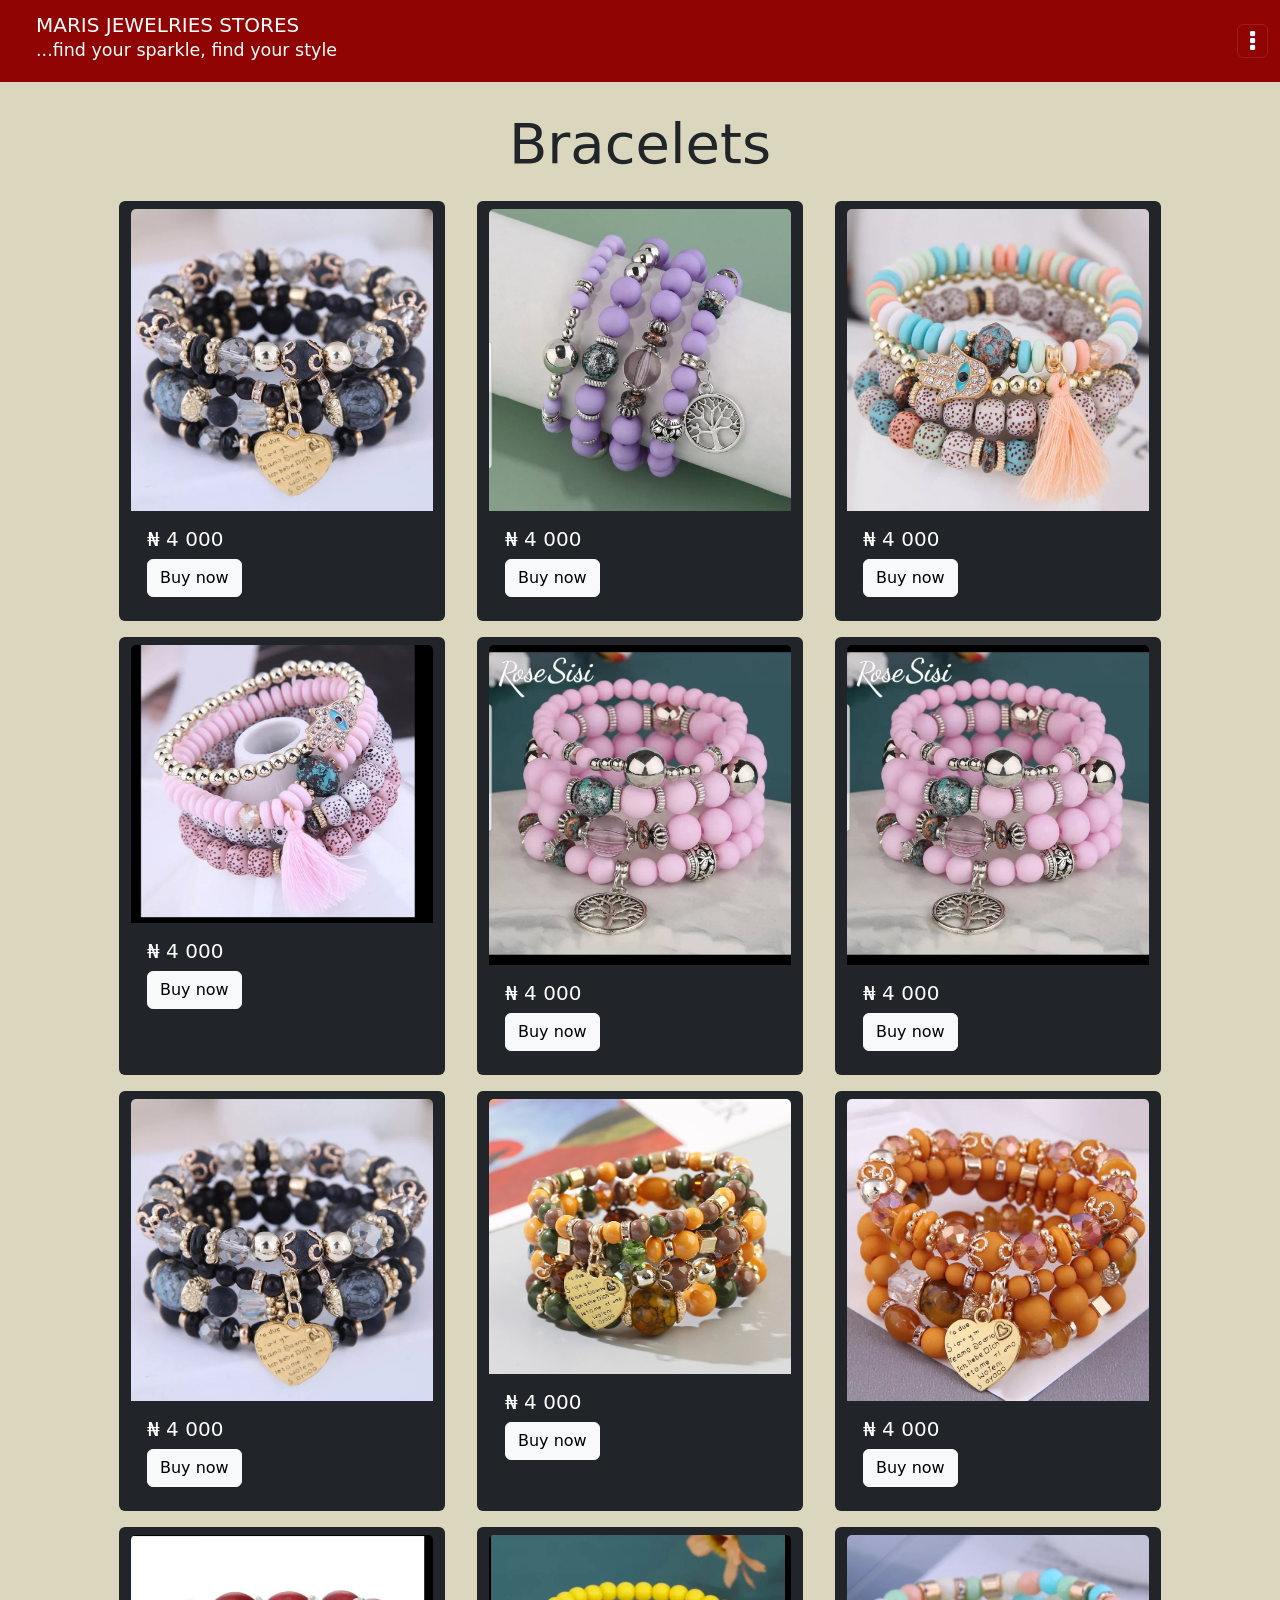
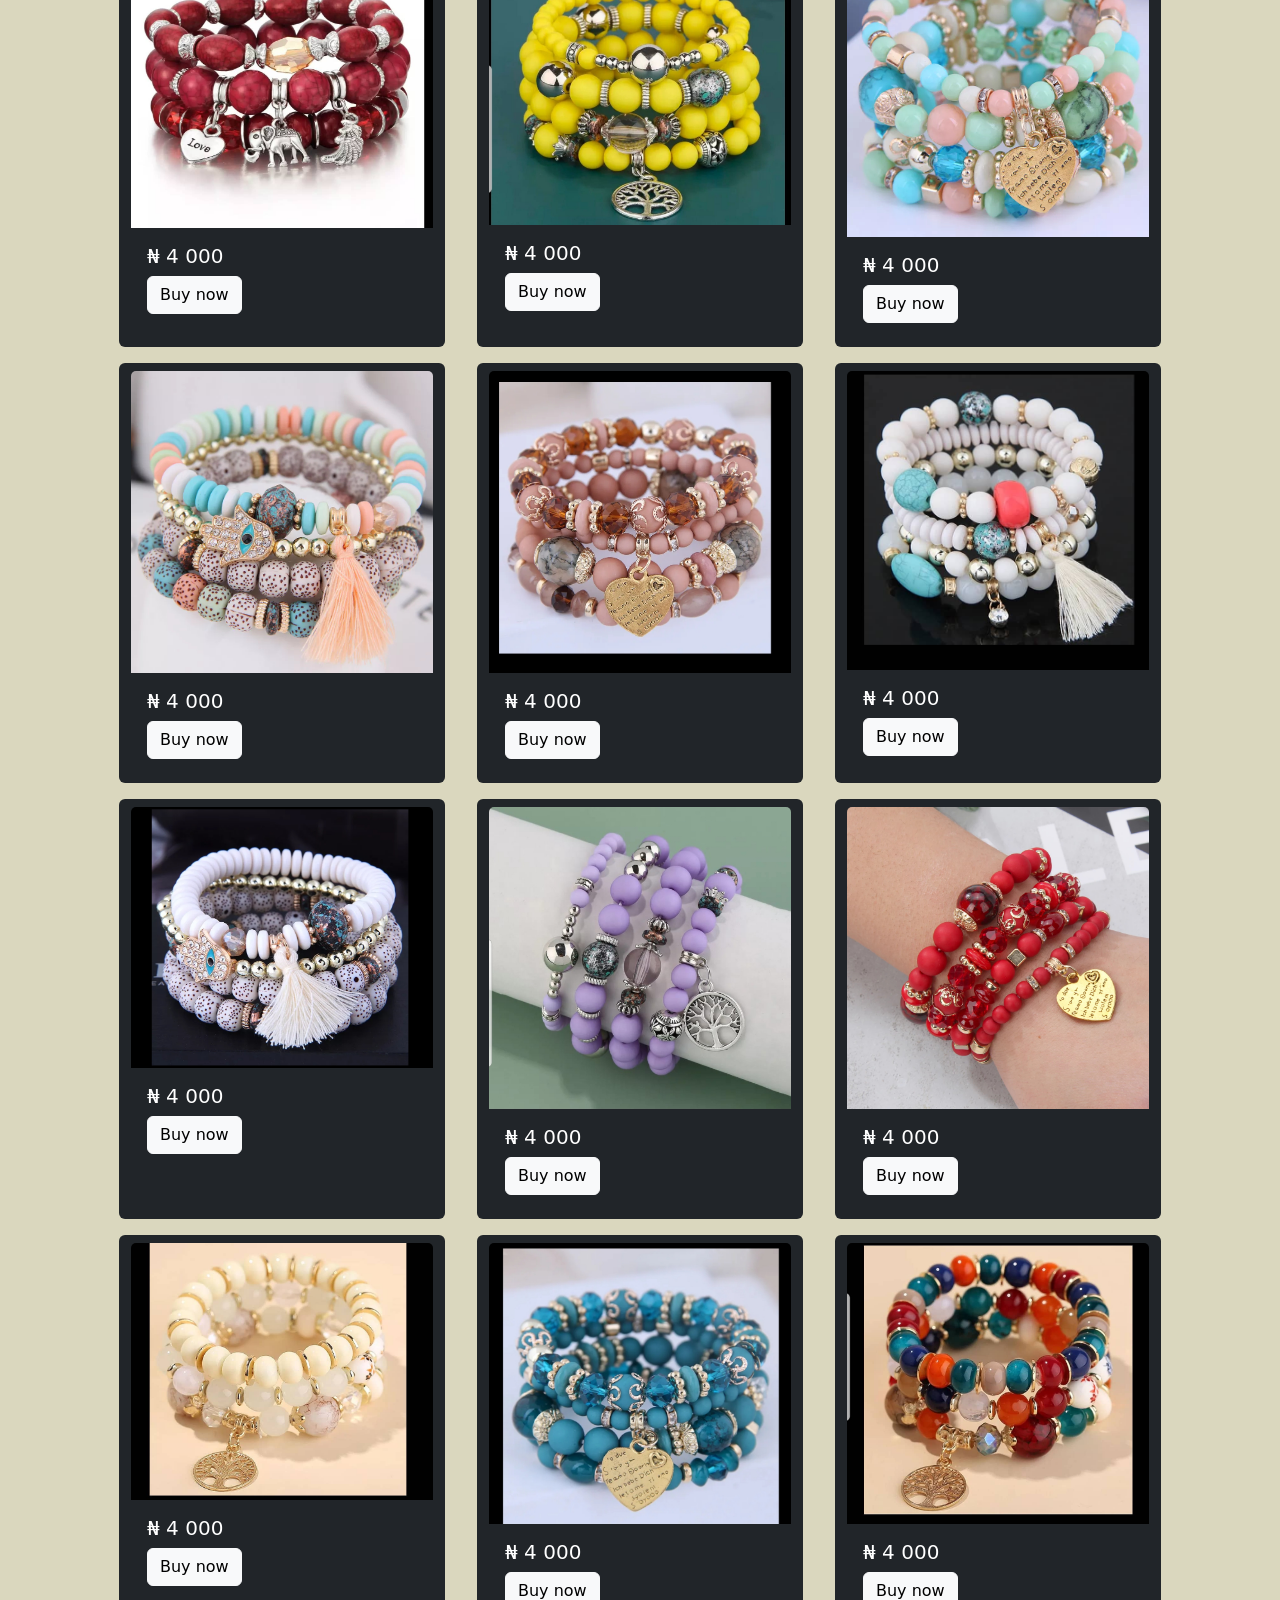
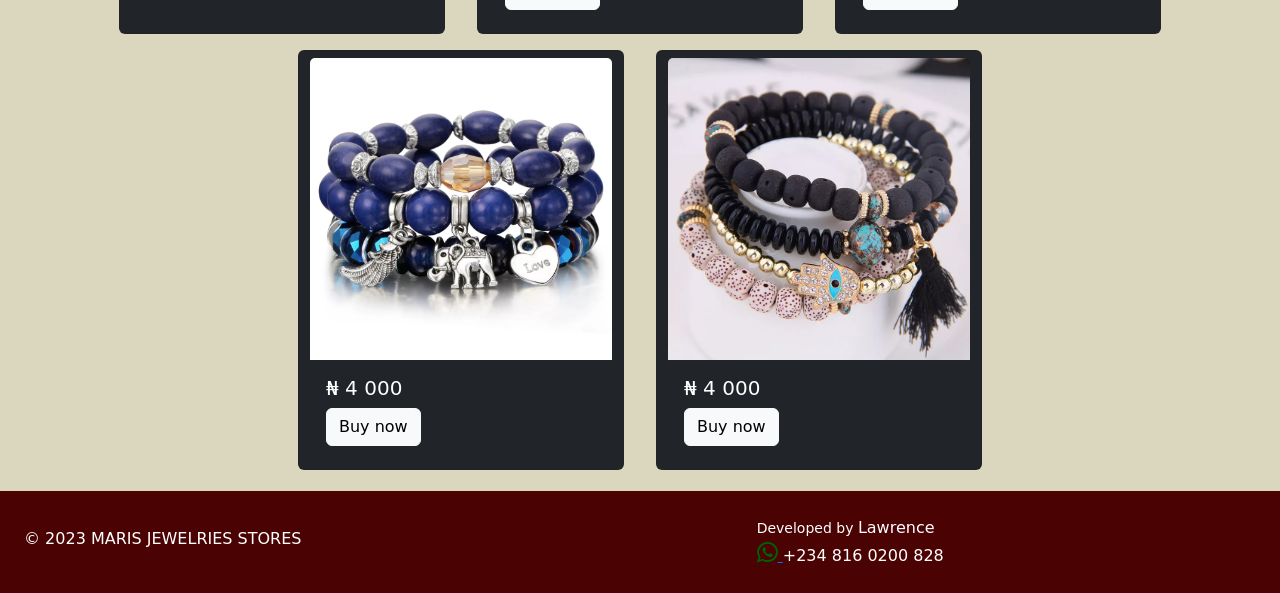
<file: bracelets.html>
<!DOCTYPE html>
<html lang="en">
<head>
    <meta charset="UTF-8">
    <meta name="viewport" content="width=device-width, initial-scale=1.0">
    <title>Maris_Jewelries_Stores</title>
    <link rel="stylesheet" href="includes/css/style.css">
    <link rel="stylesheet" href="includes/css/bootstrap.css">
    <link rel="stylesheet" href="https://cdnjs.cloudflare.com/ajax/libs/font-awesome/4.7.0/css/font-awesome.min.css">
</head>
<body style="background-color: hsl(54, 28%, 80%)">
    <!-- header -->
    <nav class="navbar fixed-top navbar-dark " style="background-color: hsl(0, 95%, 29%);">
        <div class="container-fluid">
                    <a class="navbar-brand h3 mx-0 mx-lg-4" href="index.html" style="color: white;">
                        MARIS JEWELRIES STORES
                        <span class="small"><br>...find your sparkle, find your style</span>
                    </a>
                
                 
                    <button class="navbar-toggler" type="button" data-bs-toggle="offcanvas" data-bs-target="#offcanvasNavbar" aria-controls="offcanvasNavbar" aria-label="Toggle navigation">
                        <span><i class="fa fa-ellipsis-v" style="font-size:24px; color: white;"></i></span>
                      </button>
        
          <div class="offcanvas offcanvas-end fw-bold" tabindex="-1" id="offcanvasNavbar" aria-labelledby="offcanvasNavbarLabel" style="background-color: hsl(54, 28%, 80%); color: black;">
            <div class="offcanvas-header">
              <h5 class="offcanvas-title fw-bold" id="offcanvasNavbarLabel">Categories</h5>
              <button type="button" class="btn-close fw-bold" data-bs-dismiss="offcanvas" aria-label="Close"></button>
            </div>
            <div class="offcanvas-body">
              <ul class="navbar-nav justify-content-end flex-grow-1 pe-3">
                <li class="nav-item">
                  <a class="nav-link active text-dark fw-bold" aria-current="page" href="wrist_watches.html">Wrist Watch</a>
                </li>
                <li class="nav-item">
                  <a class="nav-link text-dark fw-bold" href="bracelets.html">Bracelets</a>
                </li>
                <li class="nav-item">
                    <a class="nav-link text-dark fw-bold" href="combo.html">Combo</a>
                  </li>
                <li class="nav-item">
                    <a class="nav-link text-dark fw-bold" href="leg_chain.html">Leg Chain</a>
                  </li>
                  <li class="nav-item">
                    <a class="nav-link text-dark fw-bold" href="earrings.html">Earrings</a>
                  </li>
              </ul>
            </div>
          </div>
        </div>
      </nav>
      <div class="display-4 text-center" style="margin-top:110px;">Bracelets</div>
      <div class="row justify-content-center mt-4">
           <!-- 101st product -->
           <div class="card mb-3 col-6 col-md-3 border-0 text-bg-dark mx-3">
              <img src="pictures/bracelets/Bracelets4.jpg" class="card-img-top mt-2" alt="" id="product101"/>
              <div class="card-body">
                      <h5 class="card-title">&#8358 <span id="price101">4 000</span> </h5>

                      <p class="card-text">
                          <button class="btn btn-light h5" id="buy_now_btn101">Buy now</button>
                      </p>
              </div>
              </div>
              <!-- 102nd product -->
              <div class="card mb-3 col-6 col-md-3 border-0 text-bg-dark mx-3">
              <img src="pictures/bracelets/Bracelets14.jpg" class="card-img-top mt-2" alt="" id="product102" />
              <div class="card-body">
                  <h5 class="card-title">&#8358 <span id="price102">4 000</span> </h5>

                  <p class="card-text">
                      <button class="btn btn-light h5" id="buy_now_btn102">Buy now</button>
                  </p>
              </div>
              </div>
              <!-- 103rd product -->
              <div class="card mb-3 col-6 col-md-3 border-0 text-bg-dark mx-3">
              <img src="pictures/bracelets/Bracelets10.jpg" class="card-img-top mt-2" alt="" id="product103"/>
              <div class="card-body">
                  <h5 class="card-title">&#8358 <span id="price103">4 000</span> </h5>

                  <p class="card-text">
                      <button class="btn btn-light h5" id="buy_now_btn103">Buy now</button>
                  </p>
              </div>
          </div>
                        <!-- 104 product -->
              <div class="card mb-3 col-6 col-md-3 border-0 text-bg-dark mx-3">
              <img src="pictures/bracelets/Bracelets1.jpg" class="card-img-top mt-2" alt="" id="product104"/>
              <div class="card-body">
                  <h5 class="card-title">&#8358 <span id="price104">4 000</span> </h5>

                  <p class="card-text">
                      <button class="btn btn-light h5" id="buy_now_btn104">Buy now</button>
                  </p>
              </div>
          </div>
                            <!-- 105 product -->
              <div class="card mb-3 col-6 col-md-3 border-0 text-bg-dark mx-3">
              <img src="pictures/bracelets/Bracelets2.jpg" class="card-img-top mt-2" alt="" id="product105"/>
              <div class="card-body">
                  <h5 class="card-title">&#8358 <span id="price105">4 000</span> </h5>

                  <p class="card-text">
                      <button class="btn btn-light h5" id="buy_now_btn105">Buy now</button>
                  </p>
              </div>
          </div>
                          <!-- 106 product -->
              <div class="card mb-3 col-6 col-md-3 border-0 text-bg-dark mx-3">
              <img src="pictures/bracelets/Bracelets3.jpg" class="card-img-top mt-2" alt="" id="product106"/>
              <div class="card-body">
                  <h5 class="card-title">&#8358 <span id="price106">4 000</span> </h5>

                  <p class="card-text">
                      <button class="btn btn-light h5" id="buy_now_btn106">Buy now</button>
                  </p>
              </div>
          </div>
                           <!-- 107 product -->
              <div class="card mb-3 col-6 col-md-3 border-0 text-bg-dark mx-3">
              <img src="pictures/bracelets/Bracelets4.jpg" class="card-img-top mt-2" alt="" id="product107"/>
              <div class="card-body">
                  <h5 class="card-title">&#8358 <span id="price107">4 000</span> </h5>

                  <p class="card-text">
                      <button class="btn btn-light h5" id="buy_now_btn107">Buy now</button>
                  </p>
              </div>
          </div>
                           <!-- 108 product -->
              <div class="card mb-3 col-6 col-md-3 border-0 text-bg-dark mx-3">
              <img src="pictures/bracelets/Bracelets5.jpg" class="card-img-top mt-2" alt="" id="product108"/>
              <div class="card-body">
                  <h5 class="card-title">&#8358 <span id="price108">4 000</span> </h5>

                  <p class="card-text">
                      <button class="btn btn-light h5" id="buy_now_btn108">Buy now</button>
                  </p>
              </div>
          </div>
                          <!-- 109 product -->
              <div class="card mb-3 col-6 col-md-3 border-0 text-bg-dark mx-3">
                <img src="pictures/bracelets/Bracelets6.jpg" class="card-img-top mt-2" alt="" id="product109"/>
                <div class="card-body">
                    <h5 class="card-title">&#8358 <span id="price109">4 000</span> </h5>

                    <p class="card-text">
                        <button class="btn btn-light h5" id="buy_now_btn109">Buy now</button>
                    </p>
                </div>
              </div>
                             <!-- 110 product -->
              <div class="card mb-3 col-6 col-md-3 border-0 text-bg-dark mx-3">
                <img src="pictures/bracelets/Bracelets7.jpg" class="card-img-top mt-2" alt="" id="product110"/>
                <div class="card-body">
                    <h5 class="card-title">&#8358 <span id="price110">4 000</span> </h5>

                    <p class="card-text">
                        <button class="btn btn-light h5" id="buy_now_btn110">Buy now</button>
                    </p>
                </div>
              </div>
                                           <!-- 111 product -->
              <div class="card mb-3 col-6 col-md-3 border-0 text-bg-dark mx-3">
                <img src="pictures/bracelets/Bracelets8.jpg" class="card-img-top mt-2" alt="" id="product111"/>
                <div class="card-body">
                    <h5 class="card-title">&#8358 <span id="price111">4 000</span> </h5>

                    <p class="card-text">
                        <button class="btn btn-light h5" id="buy_now_btn111">Buy now</button>
                    </p>
                </div>
              </div>
                             <!-- 112 product -->
              <div class="card mb-3 col-6 col-md-3 border-0 text-bg-dark mx-3">
                <img src="pictures/bracelets/Bracelets9.jpg" class="card-img-top mt-2" alt="" id="product112"/>
                <div class="card-body">
                    <h5 class="card-title">&#8358 <span id="price112">4 000</span> </h5>

                    <p class="card-text">
                        <button class="btn btn-light h5" id="buy_now_btn112">Buy now</button>
                    </p>
                </div>
              </div>
                             <!-- 113 product -->
              <div class="card mb-3 col-6 col-md-3 border-0 text-bg-dark mx-3">
                <img src="pictures/bracelets/Bracelets10.jpg" class="card-img-top mt-2" alt="" id="product113"/>
                <div class="card-body">
                    <h5 class="card-title">&#8358 <span id="price113">4 000</span> </h5>

                    <p class="card-text">
                        <button class="btn btn-light h5" id="buy_now_btn113">Buy now</button>
                    </p>
                </div>
              </div>
                               <!-- 114 product -->
              <div class="card mb-3 col-6 col-md-3 border-0 text-bg-dark mx-3">
                <img src="pictures/bracelets/Bracelets11.jpg" class="card-img-top mt-2" alt="" id="product114"/>
                <div class="card-body">
                    <h5 class="card-title">&#8358 <span id="price114">4 000</span> </h5>

                    <p class="card-text">
                        <button class="btn btn-light h5" id="buy_now_btn114">Buy now</button>
                    </p>
                </div>
              </div>
                                 <!-- 115 product -->
              <div class="card mb-3 col-6 col-md-3 border-0 text-bg-dark mx-3">
                <img src="pictures/bracelets/Bracelets12.jpg" class="card-img-top mt-2" alt="" id="product115"/>
                <div class="card-body">
                    <h5 class="card-title">&#8358 <span id="price115">4 000</span> </h5>

                    <p class="card-text">
                        <button class="btn btn-light h5" id="buy_now_btn115">Buy now</button>
                    </p>
                </div>
              </div>
                                 <!-- 116 product -->
              <div class="card mb-3 col-6 col-md-3 border-0 text-bg-dark mx-3">
                <img src="pictures/bracelets/Bracelets13.jpg" class="card-img-top mt-2" alt="" id="product116"/>
                <div class="card-body">
                    <h5 class="card-title">&#8358 <span id="price116">4 000</span> </h5>

                    <p class="card-text">
                        <button class="btn btn-light h5" id="buy_now_btn116">Buy now</button>
                    </p>
                </div>
              </div>
                                <!-- 117 product -->
              <div class="card mb-3 col-6 col-md-3 border-0 text-bg-dark mx-3">
                <img src="pictures/bracelets/Bracelets14.jpg" class="card-img-top mt-2" alt="" id="product117"/>
                <div class="card-body">
                    <h5 class="card-title">&#8358 <span id="price117">4 000</span> </h5>

                    <p class="card-text">
                        <button class="btn btn-light h5" id="buy_now_btn117">Buy now</button>
                    </p>
                </div>
              </div>
                                <!-- 118 product -->
              <div class="card mb-3 col-6 col-md-3 border-0 text-bg-dark mx-3">
                <img src="pictures/bracelets/Bracelets15.jpg" class="card-img-top mt-2" alt="" id="product118"/>
                <div class="card-body">
                    <h5 class="card-title">&#8358 <span id="price118">4 000</span> </h5>

                    <p class="card-text">
                        <button class="btn btn-light h5" id="buy_now_btn118">Buy now</button>
                    </p>
                </div>
              </div>
                            <!-- 119 product -->
              <div class="card mb-3 col-6 col-md-3 border-0 text-bg-dark mx-3">
                <img src="pictures/bracelets/Bracelets16.jpg" class="card-img-top mt-2" alt="" id="product119"/>
                <div class="card-body">
                    <h5 class="card-title">&#8358 <span id="price119">4 000</span> </h5>

                    <p class="card-text">
                        <button class="btn btn-light h5" id="buy_now_btn119">Buy now</button>
                    </p>
                </div>
              </div>
                        <!-- 120 product -->
              <div class="card mb-3 col-6 col-md-3 border-0 text-bg-dark mx-3">
                <img src="pictures/bracelets/Bracelets17.jpg" class="card-img-top mt-2" alt="" id="product120"/>
                <div class="card-body">
                    <h5 class="card-title">&#8358 <span id="price120">4 000</span> </h5>

                    <p class="card-text">
                        <button class="btn btn-light h5" id="buy_now_btn120">Buy now</button>
                    </p>
                </div>
              </div>
                              <!-- 121 product -->
              <div class="card mb-3 col-6 col-md-3 border-0 text-bg-dark mx-3">
                <img src="pictures/bracelets/Bracelets18.jpg" class="card-img-top mt-2" alt="" id="product121"/>
                <div class="card-body">
                    <h5 class="card-title">&#8358 <span id="price121">4 000</span> </h5>

                    <p class="card-text">
                        <button class="btn btn-light h5" id="buy_now_btn121">Buy now</button>
                    </p>
                </div>
              </div>
                            <!-- 122 product -->
              <div class="card mb-3 col-6 col-md-3 border-0 text-bg-dark mx-3">
                <img src="pictures/bracelets/Bracelets19.jpg" class="card-img-top mt-2" alt="" id="product122"/>
                <div class="card-body">
                    <h5 class="card-title">&#8358 <span id="price122">4 000</span> </h5>

                    <p class="card-text">
                        <button class="btn btn-light h5" id="buy_now_btn122">Buy now</button>
                    </p>
                </div>
              </div>
                           <!-- 123 product -->
              <div class="card mb-3 col-6 col-md-3 border-0 text-bg-dark mx-3">
                <img src="pictures/bracelets/Bracelets20.jpg" class="card-img-top mt-2" alt="" id="product123"/>
                <div class="card-body">
                    <h5 class="card-title">&#8358 <span id="price123">4 000</span> </h5>

                    <p class="card-text">
                        <button class="btn btn-light h5" id="buy_now_btn123">Buy now</button>
                    </p>
                </div>
              </div>
      </div>
   
      <!-- footer -->
      <div class="container-fluid py-3" style="background-color: hsl(0, 95%, 15%); color: white; border-top: 5px solid hsl(54, 28%, 80%);">
        <div class="row justify-content-center mx-0 align-items-center mb-0" style="height: 70px;">
            <div class="col-md-7 h6">
                <span>&#169</span> 2023 MARIS JEWELRIES STORES
            </div>
            <div class="col-md-5">
                <small>Developed by </small>Lawrence 
                <br>
                <a href="https://wa.me/message/XAWDVOCTCI7GM1" target="_blank">
                    <i class="fa fa-whatsapp" style="font-size:24px; color:darkgreen"> </i>
                </a>
                +234 816 0200 828
            </div>
        </div>
    </div>

    <script src="includes/js/wrist_watches.js"></script>
    <script src="includes/js/bracelets.js"></script>
    <script src="includes/js/bootstrap.bundle.js"></script>
</body>
</html>
</file>
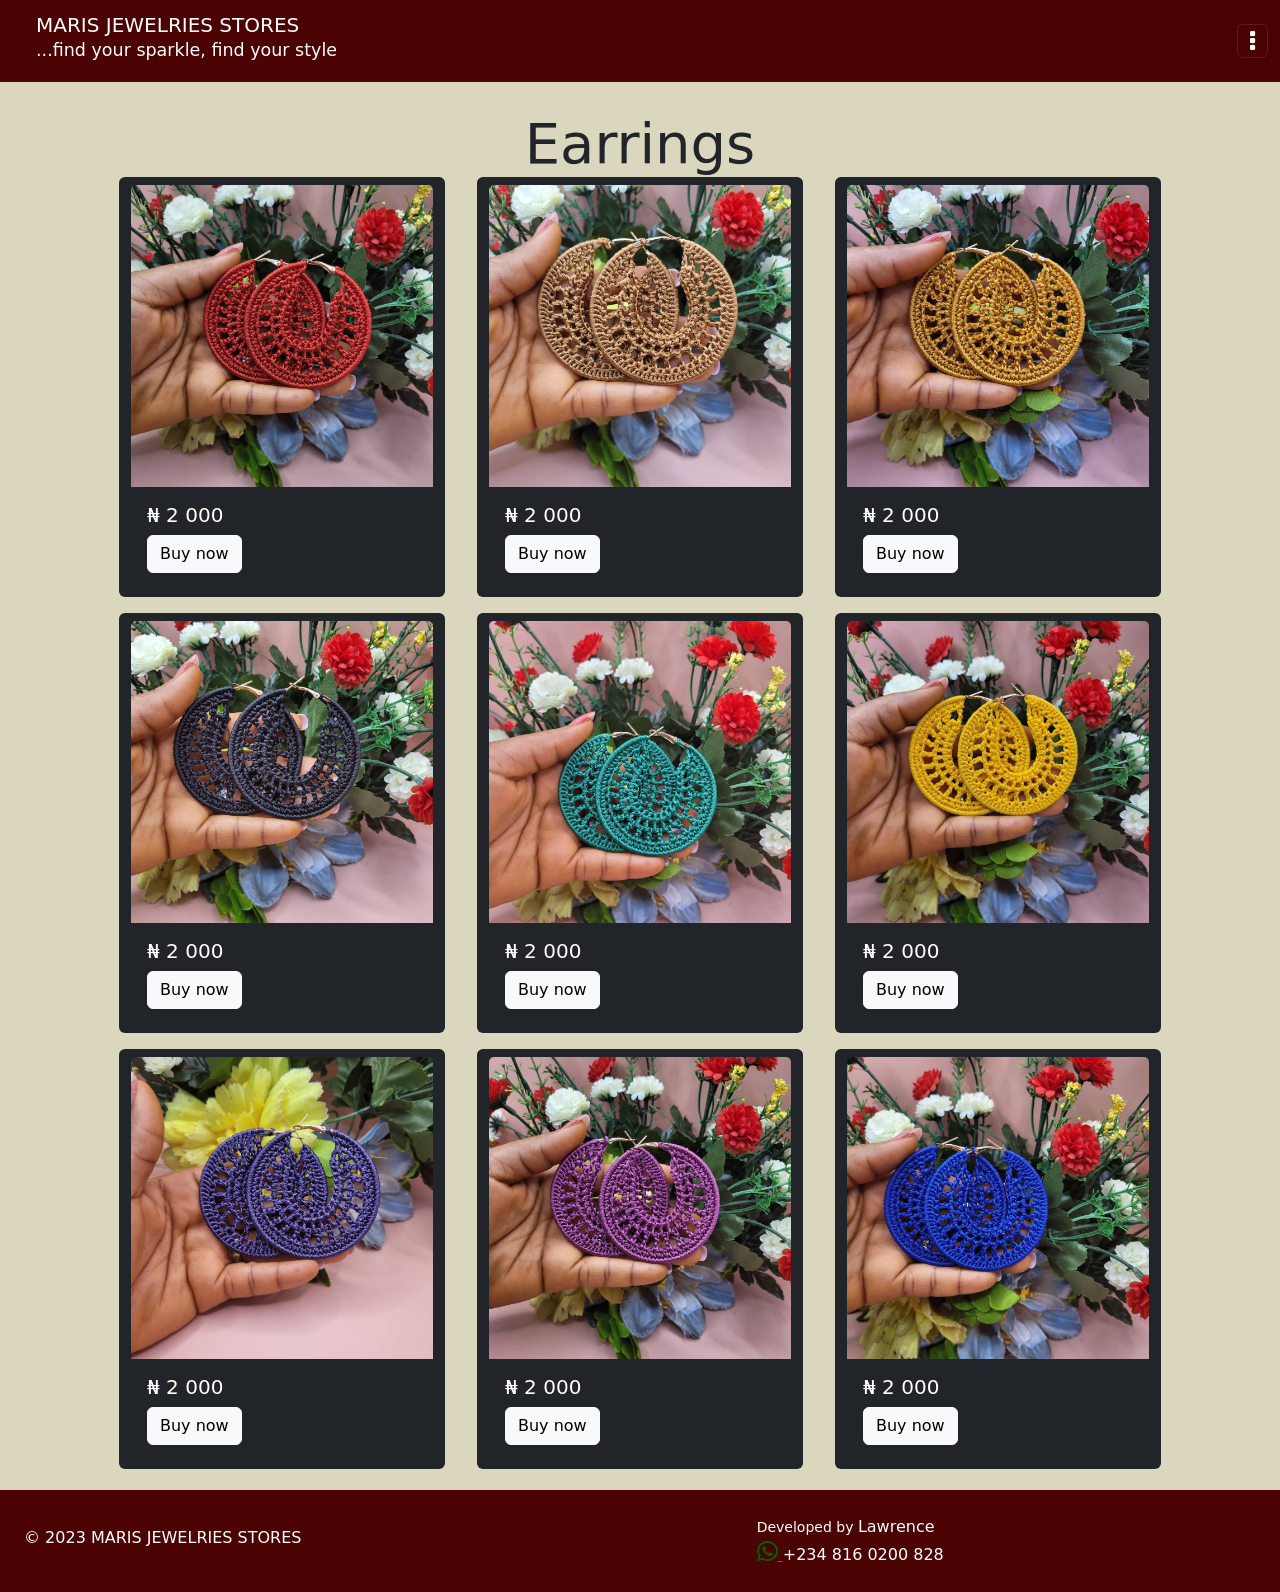
<file: earrings.html>
<!DOCTYPE html>
<html lang="en">
<head>
    <meta charset="UTF-8">
    <meta name="viewport" content="width=device-width, initial-scale=1.0">
    <title>Maris_Jewelries_Stores</title>
    <link rel="stylesheet" href="includes/css/style.css">
    <link rel="stylesheet" href="includes/css/bootstrap.css">
    <link rel="stylesheet" href="https://cdnjs.cloudflare.com/ajax/libs/font-awesome/4.7.0/css/font-awesome.min.css">
</head>
<body style="background-color: hsl(54, 28%, 80%)">
    <!-- header -->
    <nav class="navbar fixed-top navbar-dark " style="background-color: hsl(0, 95%, 15%);">
      <div class="container-fluid">
                  <a class="navbar-brand h3 mx-0 mx-lg-4" href="index.html" style="color: white;">
                      MARIS JEWELRIES STORES
                      <span class="small"><br>...find your sparkle, find your style</span>
                  </a>
              
               
                  <button class="navbar-toggler" type="button" data-bs-toggle="offcanvas" data-bs-target="#offcanvasNavbar" aria-controls="offcanvasNavbar" aria-label="Toggle navigation">
                      <span><i class="fa fa-ellipsis-v" style="font-size:24px; color: white;"></i></span>
                    </button>
      
        <div class="offcanvas offcanvas-end fw-bold" tabindex="-1" id="offcanvasNavbar" aria-labelledby="offcanvasNavbarLabel" style="background-color: hsl(54, 28%, 80%); color: black;">
          <div class="offcanvas-header">
            <h5 class="offcanvas-title fw-bold" id="offcanvasNavbarLabel">Categories</h5>
            <button type="button" class="btn-close fw-bold" data-bs-dismiss="offcanvas" aria-label="Close"></button>
          </div>
          <div class="offcanvas-body">
            <ul class="navbar-nav justify-content-end flex-grow-1 pe-3">
              <li class="nav-item">
                <a class="nav-link active text-dark fw-bold" aria-current="page" href="wrist_watches.html">Wrist Watch</a>
              </li>
              <li class="nav-item">
                <a class="nav-link text-dark fw-bold" href="bracelets.html">Bracelets</a>
              </li>
              <li class="nav-item">
                  <a class="nav-link text-dark fw-bold" href="combo.html">Combo</a>
                </li>
              <li class="nav-item">
                  <a class="nav-link text-dark fw-bold" href="leg_chain.html">Leg Chain</a>
                </li>
                <li class="nav-item">
                  <a class="nav-link text-dark fw-bold" href="earrings.html">Earrings</a>
                </li>
            </ul>
          </div>
        </div>
      </div>
    </nav>
    
      <div class="display-4 text-center" style="margin-top:110px;">Earrings</div>
        <div class="row justify-content-center">
            <!-- 301 product -->
            <div class="card mb-3 col-6 col-md-3 border-0 text-bg-dark mx-3">
            <img src="pictures/earrings/earring1.jpg" class="card-img-top mt-2" alt="" id="product301"/>
            <div class="card-body">
                <h5 class="card-title">&#8358 <span id="price301">2 000</span></h5>

                <p class="card-text">
                    <button class="btn btn-light h5" id="buy_now_btn301">Buy now</button>
                </p>
            </div>
            </div>
            <!-- 302 product -->
            <div class="card mb-3 col-6 col-md-3 border-0 text-bg-dark mx-3">
            <img src="pictures/earrings/earring2.jpg" class="card-img-top mt-2" alt="" id="product302"/>
            <div class="card-body">
                <h5 class="card-title">&#8358 <span id="price302">2 000</span></h5>

                <p class="card-text">
                    <button class="btn btn-light h5" id="buy_now_btn302">Buy now</button>
                </p>
            </div>
            </div>
            <!-- 303 product -->
            <div class="card mb-3 col-6 col-md-3 border-0 text-bg-dark mx-3">
            <img src="pictures/earrings/earring3.jpg" class="card-img-top mt-2" alt="" id="product303"/>
            <div class="card-body">
                <h5 class="card-title">&#8358 <span id="price303">2 000</span></h5>

                <p class="card-text">
                    <button class="btn btn-light h5" id="buy_now_btn303">Buy now</button>
                </p>
            </div>
            </div>
             <!-- 304 product -->
             <div class="card mb-3 col-6 col-md-3 border-0 text-bg-dark mx-3">
              <img src="pictures/earrings/earring4.jpg" class="card-img-top mt-2" alt="" id="product304"/>
              <div class="card-body">
                  <h5 class="card-title">&#8358 <span id="price304">2 000</span></h5>
  
                  <p class="card-text">
                      <button class="btn btn-light h5" id="buy_now_btn304">Buy now</button>
                  </p>
              </div>
              </div>
              <!-- 305 product -->
            <div class="card mb-3 col-6 col-md-3 border-0 text-bg-dark mx-3">
              <img src="pictures/earrings/earring5.jpg" class="card-img-top mt-2" alt="" id="product305"/>
              <div class="card-body">
                  <h5 class="card-title">&#8358 <span id="price305">2 000</span></h5>
  
                  <p class="card-text">
                      <button class="btn btn-light h5" id="buy_now_btn305">Buy now</button>
                  </p>
              </div>
              </div> 
               <!-- 306 product -->
            <div class="card mb-3 col-6 col-md-3 border-0 text-bg-dark mx-3">
              <img src="pictures/earrings/earring6.jpg" class="card-img-top mt-2" alt="" id="product306"/>
              <div class="card-body">
                  <h5 class="card-title">&#8358 <span id="price306">2 000</span></h5>
  
                  <p class="card-text">
                      <button class="btn btn-light h5" id="buy_now_btn306">Buy now</button>
                  </p>
              </div>
              </div>
               <!-- 307 product -->
            <div class="card mb-3 col-6 col-md-3 border-0 text-bg-dark mx-3">
              <img src="pictures/earrings/earring7.jpg" class="card-img-top mt-2" alt="" id="product307"/>
              <div class="card-body">
                  <h5 class="card-title">&#8358 <span id="price307">2 000</span></h5>
  
                  <p class="card-text">
                      <button class="btn btn-light h5" id="buy_now_btn307">Buy now</button>
                  </p>
              </div>
              </div>
               <!-- 308 product -->
            <div class="card mb-3 col-6 col-md-3 border-0 text-bg-dark mx-3">
              <img src="pictures/earrings/earring8.jpg" class="card-img-top mt-2" alt="" id="product308"/>
              <div class="card-body">
                  <h5 class="card-title">&#8358 <span id="price308">2 000</span></h5>
  
                  <p class="card-text">
                      <button class="btn btn-light h5" id="buy_now_btn308">Buy now</button>
                  </p>
              </div>
              </div>
               <!-- 309 product -->
            <div class="card mb-3 col-6 col-md-3 border-0 text-bg-dark mx-3">
              <img src="pictures/earrings/earring9.jpg" class="card-img-top mt-2" alt="" id="product309"/>
              <div class="card-body">
                  <h5 class="card-title">&#8358 <span id="price309">2 000</span></h5>
  
                  <p class="card-text">
                      <button class="btn btn-light h5" id="buy_now_btn309">Buy now</button>
                  </p>
              </div>
              </div>
        </div>
   
          <!-- footer -->
          <div class="container-fluid py-3" style="background-color: hsl(0, 95%, 15%); color: white; border-top: 5px solid hsl(54, 28%, 80%);">
            <div class="row justify-content-center mx-0 align-items-center mb-0" style="height: 70px;">
                <div class="col-md-7 h6">
                    <span>&#169</span> 2023 MARIS JEWELRIES STORES
                </div>
                <div class="col-md-5">
                    <small>Developed by </small>Lawrence 
                    <br>
                    <a href="https://wa.me/message/XAWDVOCTCI7GM1" target="_blank">
                        <i class="fa fa-whatsapp" style="font-size:24px; color:darkgreen"> </i>
                    </a>
                    +234 816 0200 828
                </div>
            </div>
        </div>

    <script src="includes/js/wrist_watches.js"></script>
    <script src="includes/js/earring.js"></script>
    <script src="includes/js/bootstrap.bundle.js"></script>
</body>
</html>
</file>
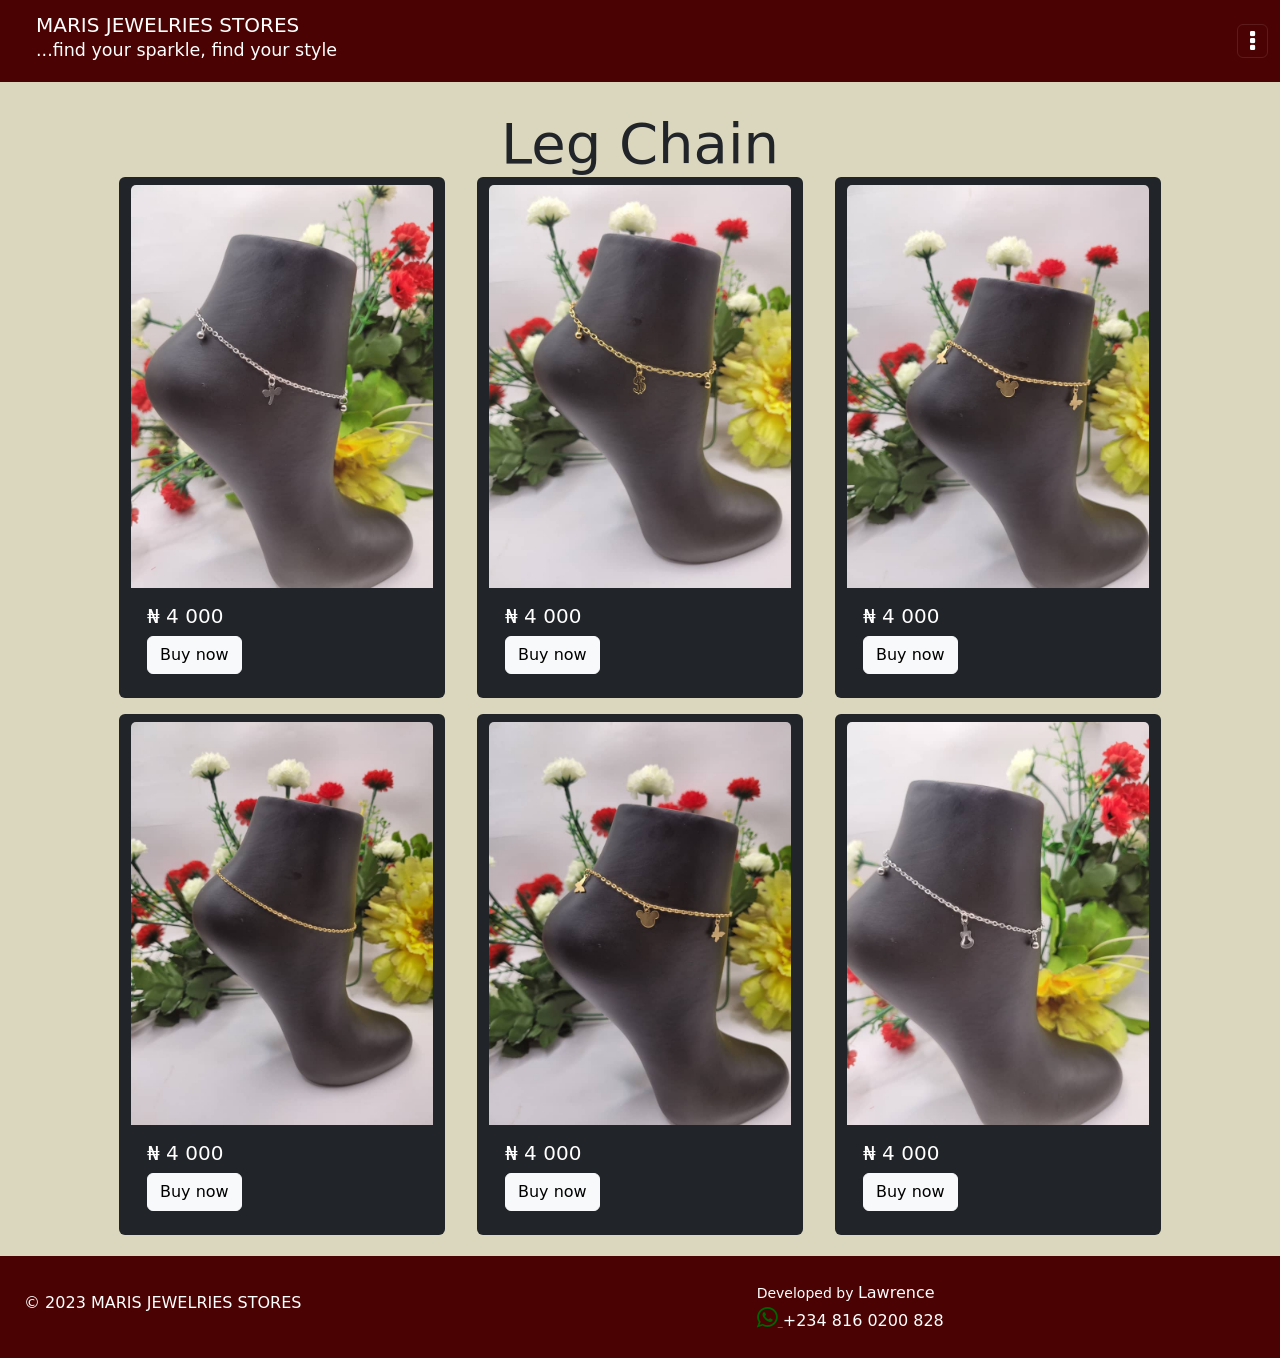
<file: leg_chain.html>
<!DOCTYPE html>
<html lang="en">
<head>
    <meta charset="UTF-8">
    <meta name="viewport" content="width=device-width, initial-scale=1.0">
    <title>Maris_Jewelries_Stores</title>
    <link rel="stylesheet" href="includes/css/style.css">
    <link rel="stylesheet" href="includes/css/bootstrap.css">
    <link rel="stylesheet" href="https://cdnjs.cloudflare.com/ajax/libs/font-awesome/4.7.0/css/font-awesome.min.css">
</head>
<body style="background-color: hsl(54, 28%, 80%)">
    <!-- header -->
    <nav class="navbar fixed-top navbar-dark " style="background-color: hsl(0, 95%, 15%);">
      <div class="container-fluid">
                  <a class="navbar-brand h3 mx-0 mx-lg-4" href="index.html" style="color: white;">
                      MARIS JEWELRIES STORES
                      <span class="small"><br>...find your sparkle, find your style</span>
                  </a>
              
               
                  <button class="navbar-toggler" type="button" data-bs-toggle="offcanvas" data-bs-target="#offcanvasNavbar" aria-controls="offcanvasNavbar" aria-label="Toggle navigation">
                      <span><i class="fa fa-ellipsis-v" style="font-size:24px; color: white;"></i></span>
                    </button>
      
        <div class="offcanvas offcanvas-end fw-bold" tabindex="-1" id="offcanvasNavbar" aria-labelledby="offcanvasNavbarLabel" style="background-color: hsl(54, 28%, 80%); color: black;">
          <div class="offcanvas-header">
            <h5 class="offcanvas-title fw-bold" id="offcanvasNavbarLabel">Categories</h5>
            <button type="button" class="btn-close fw-bold" data-bs-dismiss="offcanvas" aria-label="Close"></button>
          </div>
          <div class="offcanvas-body">
            <ul class="navbar-nav justify-content-end flex-grow-1 pe-3">
              <li class="nav-item">
                <a class="nav-link active text-dark fw-bold" aria-current="page" href="wrist_watches.html">Wrist Watch</a>
              </li>
              <li class="nav-item">
                <a class="nav-link text-dark fw-bold" href="bracelets.html">Bracelets</a>
              </li>
              <li class="nav-item">
                  <a class="nav-link text-dark fw-bold" href="combo.html">Combo</a>
                </li>
              <li class="nav-item">
                  <a class="nav-link text-dark fw-bold" href="leg_chain.html">Leg Chain</a>
                </li>
                <li class="nav-item">
                  <a class="nav-link text-dark fw-bold" href="earrings.html">Earrings</a>
                </li>
            </ul>
          </div>
        </div>
      </div>
    </nav>

      <div class="display-4 text-center" style="margin-top:110px;">Leg Chain</div>
                <div class="row justify-content-center">
                    <!-- 401st product -->
                    <div class="card mb-3 col-6 col-md-3 border-0 text-bg-dark mx-3">
                    <img src="pictures/leg_chain/leg_chain1.jpg" class="card-img-top mt-2" alt="" id="product401"/>
                    <div class="card-body">
                        <h5 class="card-title">&#8358 <span id="price401">4 000</span></h5>
        
                        <p class="card-text">
                            <button class="btn btn-light h5" id="buy_now_btn401">Buy now</button>
                        </p>
                    </div>
                    </div>
                    <!-- 402nd product -->
                    <div class="card mb-3 col-6 col-md-3 border-0 text-bg-dark mx-3">
                    <img src="pictures/leg_chain/leg_chain2.jpg" class="card-img-top mt-2" alt="" id="product402"/>
                    <div class="card-body">
                        <h5 class="card-title">&#8358 <span id="price402">4 000</span></h5>
        
                        <p class="card-text">
                            <button class="btn btn-light h5" id="buy_now_btn402">Buy now</button>
                        </p>
                    </div>
                    </div>
                    <!-- 403rd product -->
                    <div class="card mb-3 col-6 col-md-3 border-0 text-bg-dark mx-3">
                    <img src="pictures/leg_chain/leg_chain3.jpg" class="card-img-top mt-2" alt="" id="product403"/>
                    <div class="card-body">
                        <h5 class="card-title">&#8358 <span id="price403">4 000</span></h5>
        
                        <p class="card-text">
                            <button class="btn btn-light h5" id="buy_now_btn403">Buy now</button>
                        </p>
                    </div>
                    </div>
                    <!-- 404th product -->
                    <div class="card mb-3 col-6 col-md-3 border-0 text-bg-dark mx-3">
                    <img src="pictures/leg_chain/leg_chain4.jpg" class="card-img-top mt-2" alt="" id="product404"/>
                    <div class="card-body">
                        <h5 class="card-title">&#8358 <span id="price404">4 000</span></h5>
        
                        <p class="card-text">
                            <button class="btn btn-light h5" id="buy_now_btn404">Buy now</button>
                        </p>
                    </div>
                    </div>
                    <!-- 405th product -->
                    <div class="card mb-3 col-6 col-md-3 border-0 text-bg-dark mx-3">
                    <img src="pictures/leg_chain/leg_chain5.jpg" class="card-img-top mt-2" alt="" id="product405"/>
                    <div class="card-body">
                        <h5 class="card-title">&#8358 <span id="price405">4 000</span></h5>
        
                        <p class="card-text">
                            <button class="btn btn-light h5" id="buy_now_btn405">Buy now</button>
                        </p>
                    </div>
                    </div>
                    <!-- 406th product -->
                    <div class="card mb-3 col-6 col-md-3 border-0 text-bg-dark mx-3">
                    <img src="pictures/leg_chain/leg_chain6.jpg" class="card-img-top mt-2" alt="" id="product406"/>
                    <div class="card-body">
                        <h5 class="card-title">&#8358 <span id="price406">4 000</span></h5>
        
                        <p class="card-text">
                            <button class="btn btn-light h5" id="buy_now_btn406">Buy now</button>
                        </p>
                    </div>
                    </div>
                  </div> 
        <!-- footer -->
        <div class="container-fluid py-3" style="background-color: hsl(0, 95%, 15%); color: white; border-top: 5px solid hsl(54, 28%, 80%);">
          <div class="row justify-content-center mx-0 align-items-center mb-0" style="height: 70px;">
              <div class="col-md-7 h6">
                  <span>&#169</span> 2023 MARIS JEWELRIES STORES
              </div>
              <div class="col-md-5">
                  <small>Developed by </small>Lawrence 
                  <br>
                  <a href="https://wa.me/message/XAWDVOCTCI7GM1" target="_blank">
                      <i class="fa fa-whatsapp" style="font-size:24px; color:darkgreen"> </i>
                  </a>
                  +234 816 0200 828
              </div>
          </div>
      </div>
    <script src="includes/js/wrist_watches.js"></script>
    <script src="includes/js/leg_chain.js"></script>
    <script src="includes/js/bootstrap.bundle.js"></script>
</body>
</html>
</file>
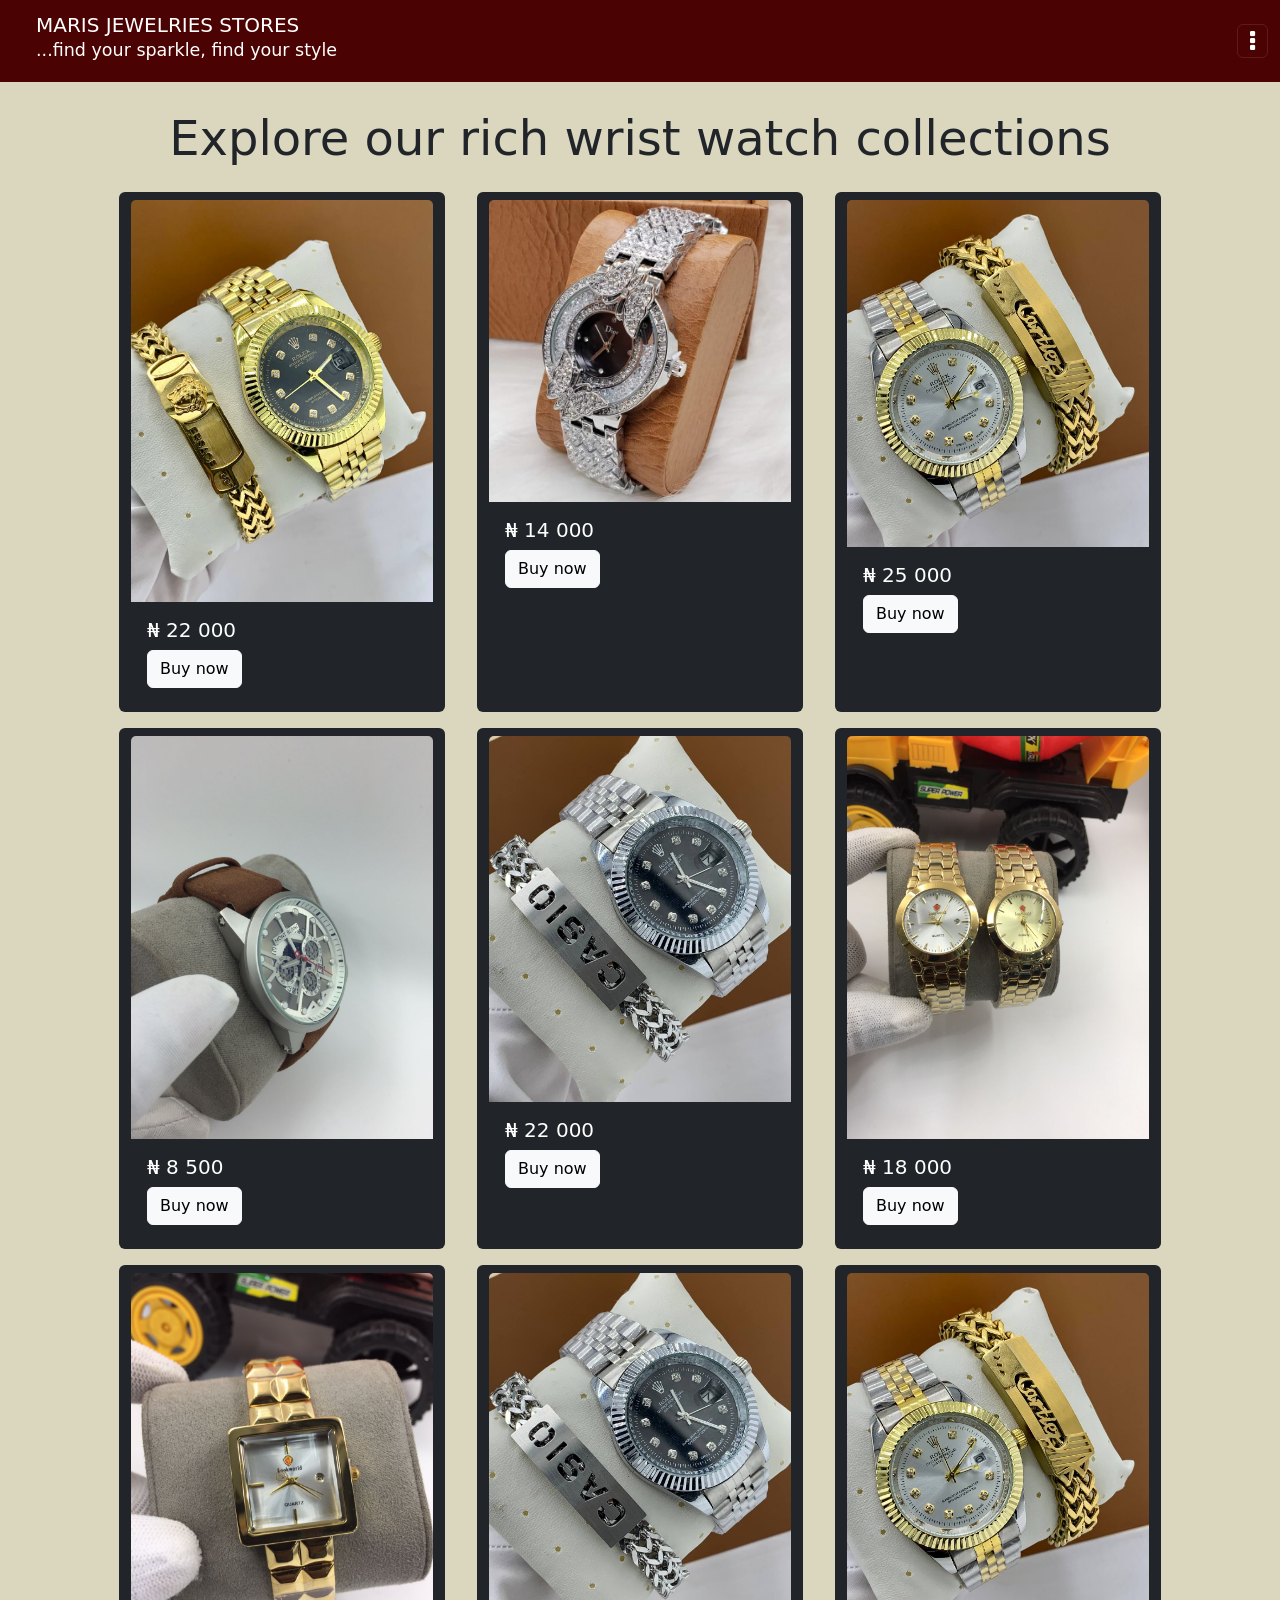
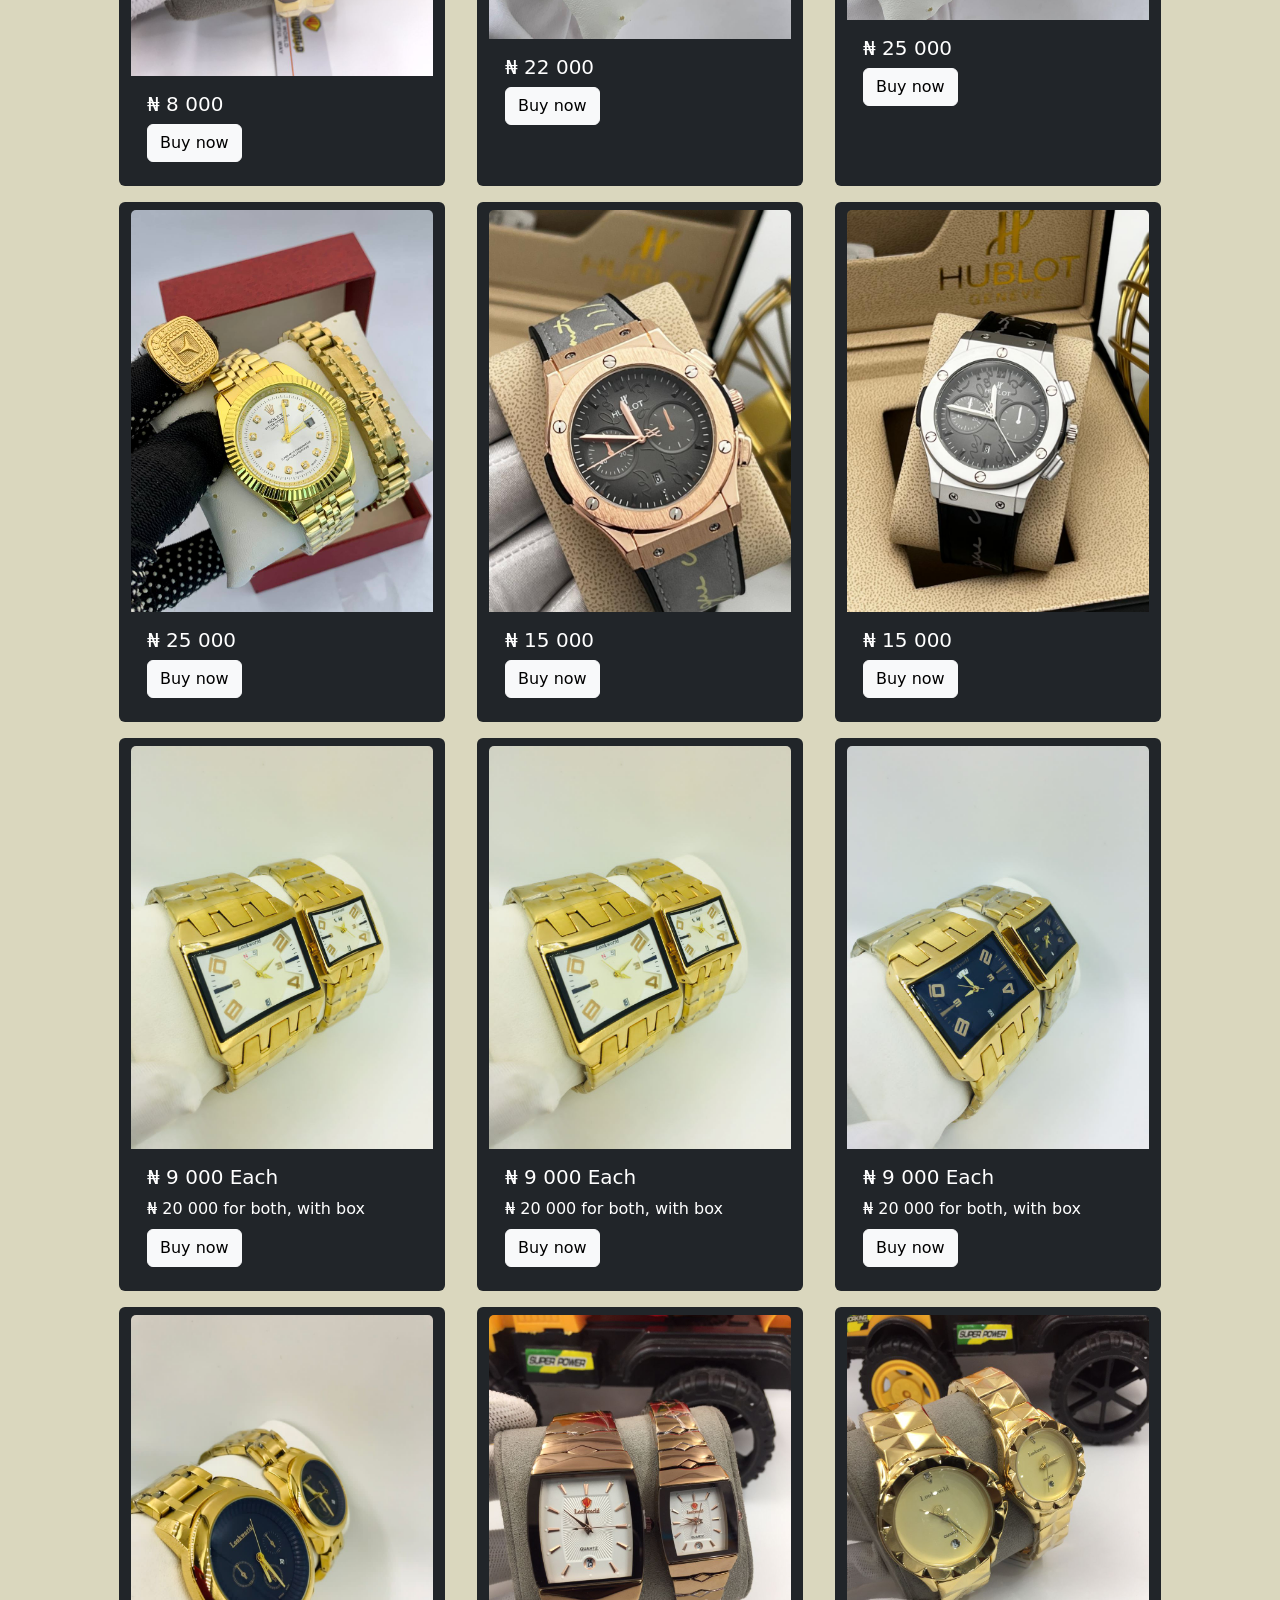
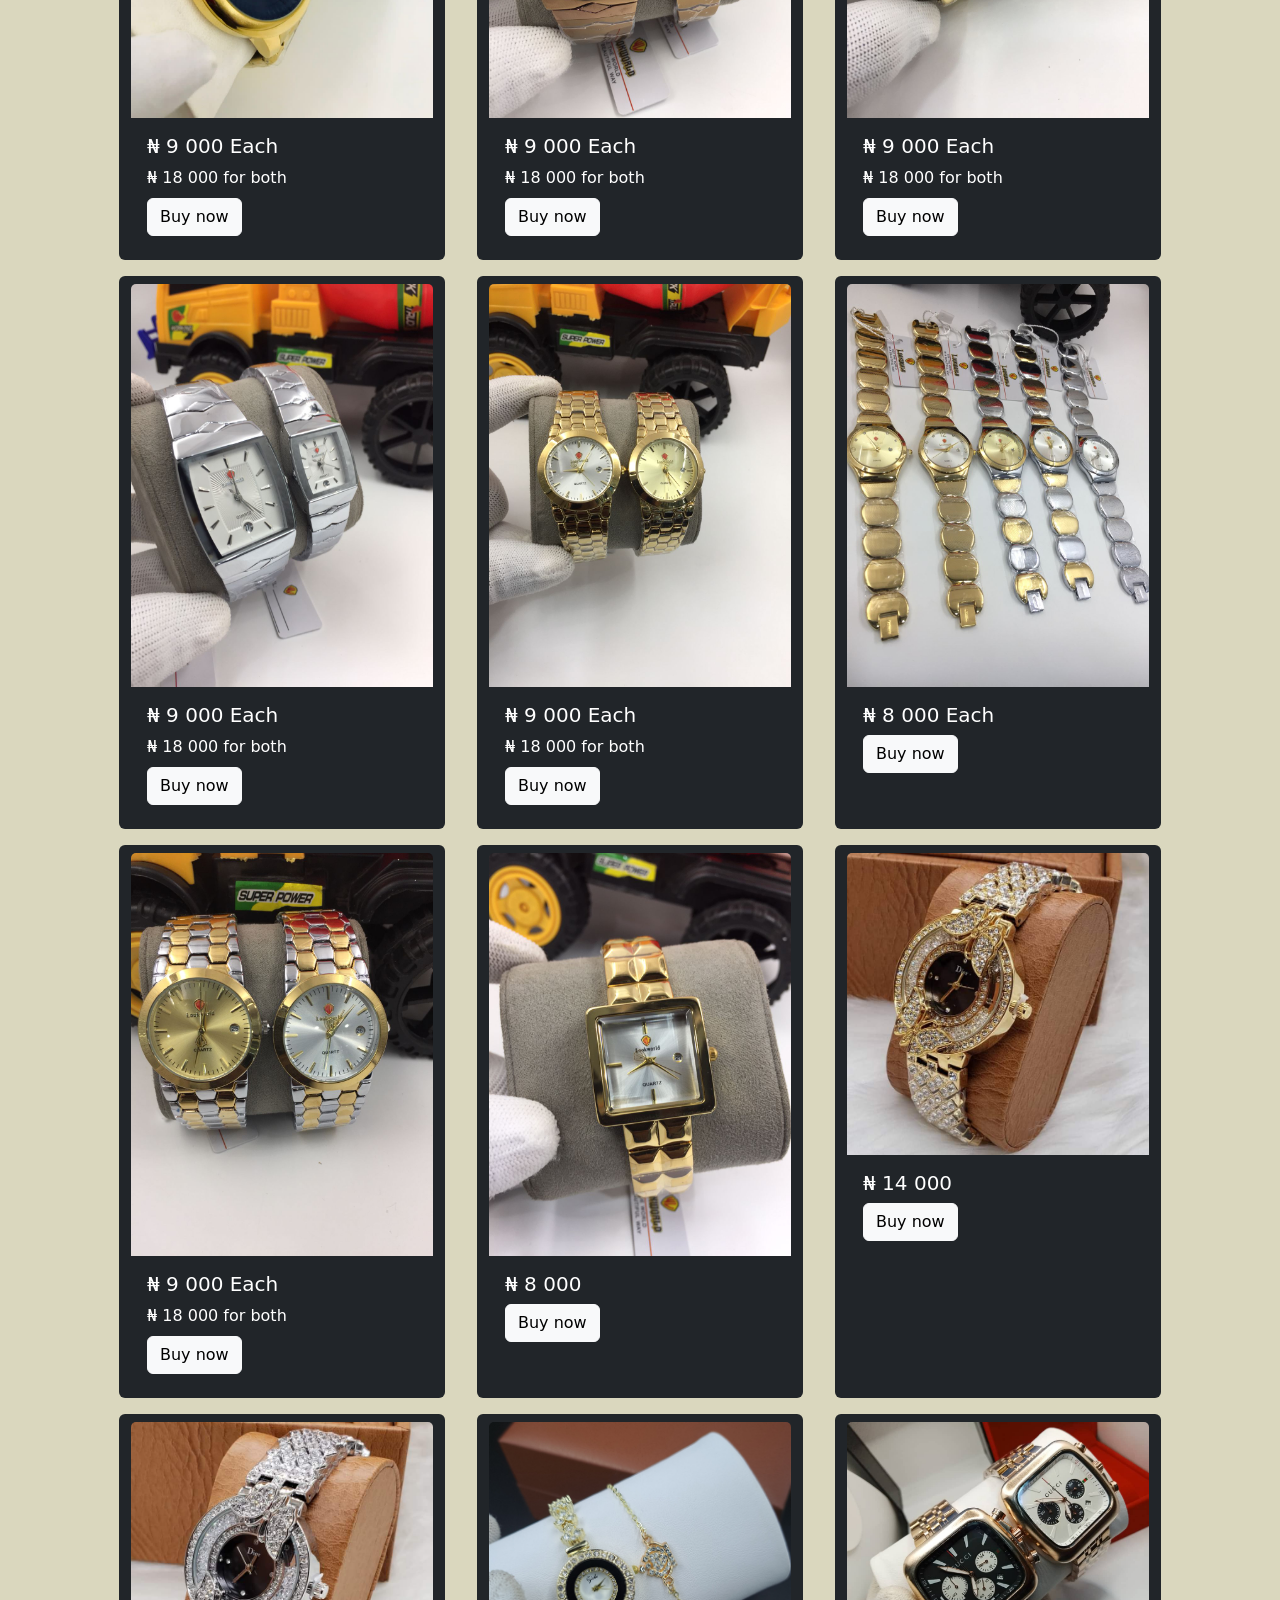
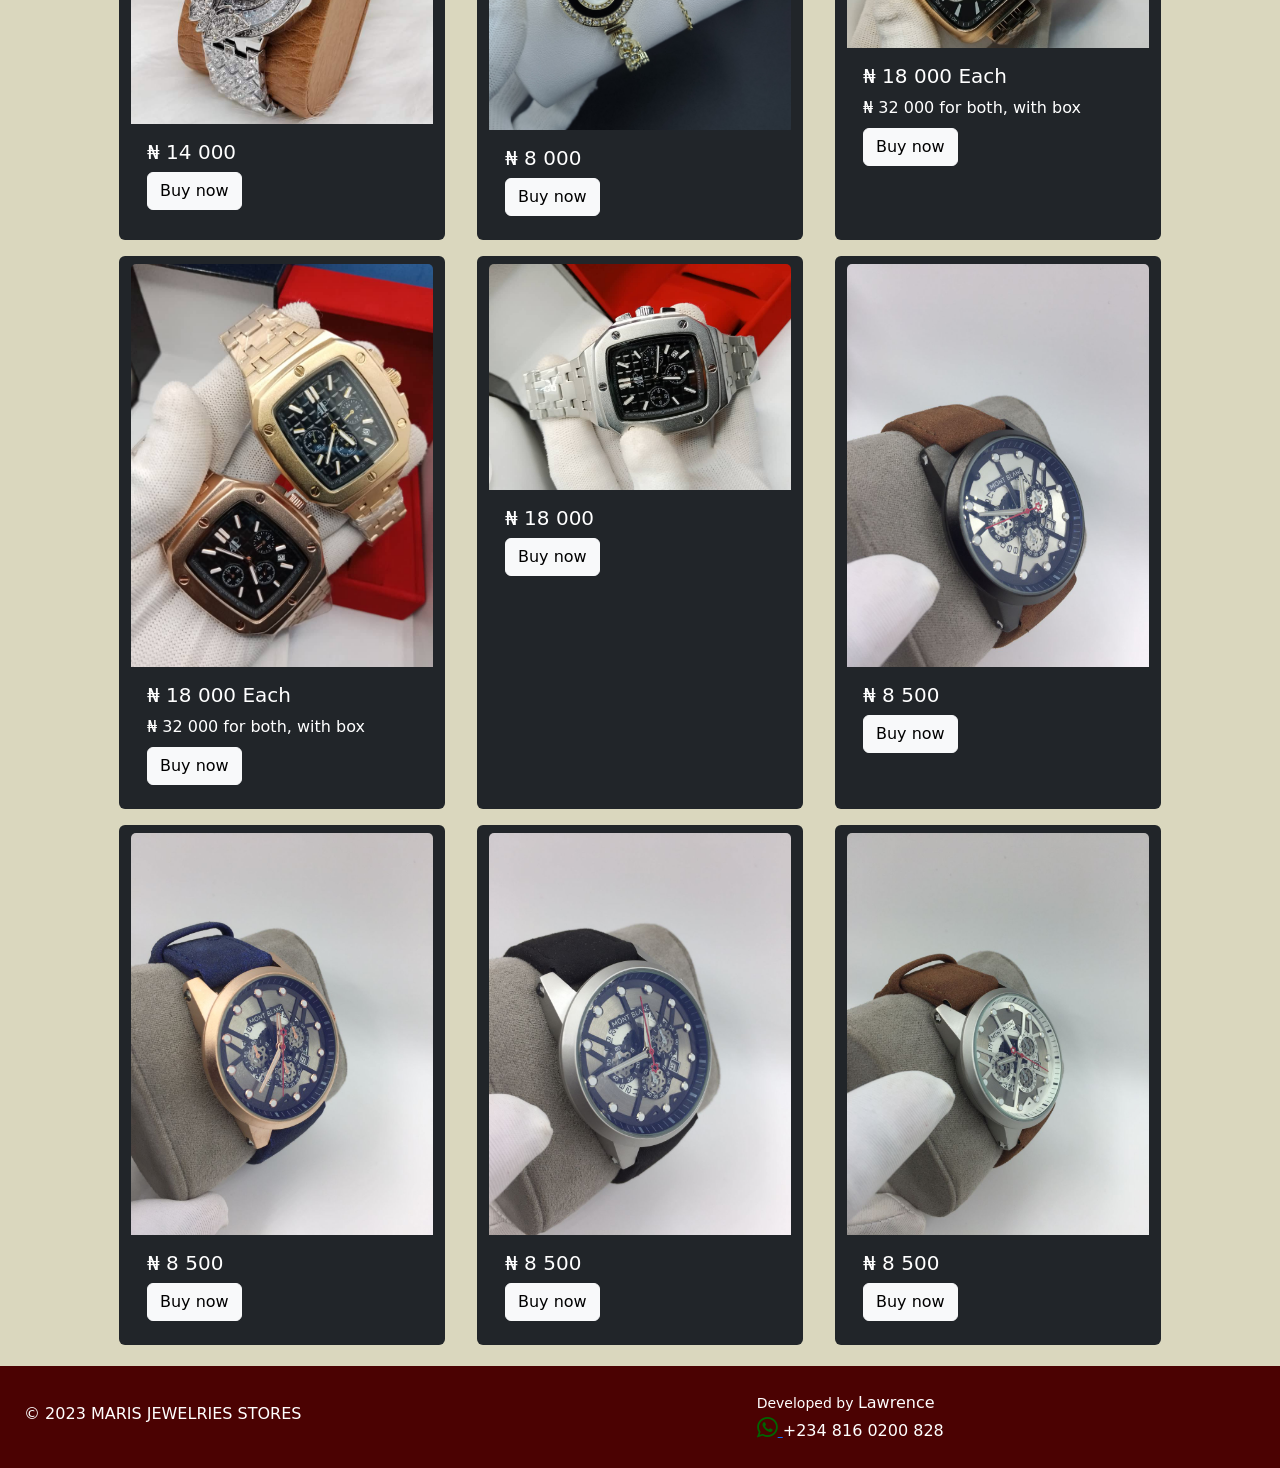
<file: wrist_watches.html>
<!DOCTYPE html>
<html lang="en">
<head>
    <meta charset="UTF-8">
    <meta name="viewport" content="width=device-width, initial-scale=1.0">
    <title>Maris_Jewelries_Stores</title>
    <link rel="stylesheet" href="includes/css/style.css">
    <link rel="stylesheet" href="includes/css/bootstrap.css">
    <link rel="stylesheet" href="https://cdnjs.cloudflare.com/ajax/libs/font-awesome/4.7.0/css/font-awesome.min.css">
</head>
<body style="background-color: hsl(54, 28%, 80%)">
    <!-- header -->
    <nav class="navbar fixed-top navbar-dark " style="background-color: hsl(0, 95%, 15%);">
        <div class="container-fluid">
                    <a class="navbar-brand h3 mx-0 mx-lg-4" href="index.html" style="color: white;">
                        MARIS JEWELRIES STORES
                        <span class="small"><br>...find your sparkle, find your style</span>
                    </a>
                
                 
                    <button class="navbar-toggler" type="button" data-bs-toggle="offcanvas" data-bs-target="#offcanvasNavbar" aria-controls="offcanvasNavbar" aria-label="Toggle navigation">
                        <span><i class="fa fa-ellipsis-v" style="font-size:24px; color: white;"></i></span>
                      </button>
        
          <div class="offcanvas offcanvas-end fw-bold" tabindex="-1" id="offcanvasNavbar" aria-labelledby="offcanvasNavbarLabel" style="background-color: hsl(54, 28%, 80%); color: black;">
            <div class="offcanvas-header">
              <h5 class="offcanvas-title fw-bold" id="offcanvasNavbarLabel">Categories</h5>
              <button type="button" class="btn-close fw-bold" data-bs-dismiss="offcanvas" aria-label="Close"></button>
            </div>
            <div class="offcanvas-body">
              <ul class="navbar-nav justify-content-end flex-grow-1 pe-3">
                <li class="nav-item">
                  <a class="nav-link active text-dark fw-bold" aria-current="page" href="wrist_watches.html">Wrist Watch</a>
                </li>
                <li class="nav-item">
                  <a class="nav-link text-dark fw-bold" href="bracelets.html">Bracelets</a>
                </li>
                <li class="nav-item">
                    <a class="nav-link text-dark fw-bold" href="combo.html">Combo</a>
                  </li>
                <li class="nav-item">
                    <a class="nav-link text-dark fw-bold" href="leg_chain.html">Leg Chain</a>
                  </li>
                  <li class="nav-item">
                    <a class="nav-link text-dark fw-bold" href="earrings.html">Earrings</a>
                  </li>
              </ul>
            </div>
          </div>
        </div>
      </nav>


      <div class="display-5 text-center" style="margin-top:110px;">Explore our rich wrist watch collections</div>
      <div class="row justify-content-center mt-4">
            <!-- 5 product -->
         <div class="card mb-3 col-6 col-md-3 border-0 text-bg-dark mx-3">
         <img src="pictures/wrist_watches/wristwatch1.jpg" class="card-img-top mt-2" alt="" id="product5" />
         <div class="card-body">
             <h5 class="card-title">&#8358 <span id="price5">22 000</span> </h5>

             <p class="card-text">
                 <button class="btn btn-light h5" id="buy_now_btn5">Buy now</button>
             </p>
         </div>
         </div>
     <!-- first product -->
         <div class="card mb-3 col-6 col-md-3 border-0 text-bg-dark mx-3">
         <img src="pictures/wrist_watches/wristwatch22.jpg" class="card-img-top mt-2" alt="" id="product1"/>
         <div class="card-body">
             <h5 class="card-title">&#8358 <span id="price1">14 000</span> </h5>

             <p class="card-text">
                 <button class="btn btn-light h5" id="buy_now_btn1">Buy now</button>
             </p>
         </div>
         </div>
         <!-- second product -->
         <div class="card mb-3 col-6 col-md-3 border-0 text-bg-dark mx-3">
         <img src="pictures/wrist_watches/wristwatch4.jpg" class="card-img-top mt-2" alt="" title="" id="product2"/>
         <div class="card-body">
             <h5 class="card-title">&#8358 <span id="price2">25 000</span> </h5>

             <p class="card-text">
                 <button class="btn btn-light h5" id="buy_now_btn2">Buy now</button>
             </p>
         </div>
         </div>
         <!-- third product -->
         <div class="card mb-3 col-6 col-md-3 border-0 text-bg-dark mx-3">
         <img src="pictures/wrist_watches/wristwatch30.jpg" class="card-img-top mt-2" alt="" id="product3" />
         <div class="card-body">
             <h5 class="card-title">&#8358 <span id="price3">8 500</span> </h5>

             <p class="card-text">
                 <button class="btn btn-light h5" id="buy_now_btn3">Buy now</button>
             </p>
         </div>
         </div>
                  <!-- 4 product -->
         <div class="card mb-3 col-6 col-md-3 border-0 text-bg-dark mx-3">
         <img src="pictures/wrist_watches/wristwatch2.jpg" class="card-img-top mt-2" alt="" id="product4" />
         <div class="card-body">
             <h5 class="card-title">&#8358 <span id="price4">22 000</span> </h5>

             <p class="card-text">
                 <button class="btn btn-light h5" id="buy_now_btn4">Buy now</button>
             </p>
         </div>
         </div>
                 <!-- 6 product -->
         <div class="card mb-3 col-6 col-md-3 border-0 text-bg-dark mx-3">
         <img src="pictures/wrist_watches/wristwatch17.jpg" class="card-img-top mt-2" alt="" id="product6" />
         <div class="card-body">
             <h5 class="card-title">&#8358 <span id="price6">18 000</span></h5>

             <p class="card-text">
                 <button class="btn btn-light h5" id="buy_now_btn6">Buy now</button>
             </p>
         </div>
         </div>
                 <!-- 7 product -->
         <div class="card mb-3 col-6 col-md-3 border-0 text-bg-dark mx-3">
         <img src="pictures/wrist_watches/wristwatch20.jpg" class="card-img-top mt-2" alt="" id="product7" />
         <div class="card-body">
             <h5 class="card-title">&#8358 <span id="price7">8 000</span> </h5>

             <p class="card-text">
                 <button class="btn btn-light h5" id="buy_now_btn7">Buy now</button>
             </p>
         </div>
         </div>
                <!--8 product -->
         <div class="card mb-3 col-6 col-md-3 border-0 text-bg-dark mx-3">
         <img src="pictures/wrist_watches/wristwatch3.jpg" class="card-img-top mt-2" alt="" id="product8" />
         <div class="card-body">
             <h5 class="card-title">&#8358 <span id="price8">22 000</span> </h5>

             <p class="card-text">
                 <button class="btn btn-light h5" id="buy_now_btn8">Buy now</button>
             </p>
         </div>
         </div>
                <!-- 9 product -->
         <div class="card mb-3 col-6 col-md-3 border-0 text-bg-dark mx-3">
         <img src="pictures/wrist_watches/wristwatch5.jpg" class="card-img-top mt-2" alt="" id="product9" />
         <div class="card-body">
             <h5 class="card-title">&#8358 <span id="price9">25 000</span> </h5>

             <p class="card-text">
                 <button class="btn btn-light h5" id="buy_now_btn9">Buy now</button>
             </p>
         </div>
         </div>
                    <!-- 10 product -->
         <div class="card mb-3 col-6 col-md-3 border-0 text-bg-dark mx-3">
         <img src="pictures/wrist_watches/wristwatch6.jpg" class="card-img-top mt-2" alt="" id="product10" />
         <div class="card-body">
             <h5 class="card-title">&#8358 <span id="price10">25 000</span> </h5>

             <p class="card-text">
                 <button class="btn btn-light h5" id="buy_now_btn10">Buy now</button>
             </p>
         </div>
         </div>
                  <!-- 11 product -->
         <div class="card mb-3 col-6 col-md-3 border-0 text-bg-dark mx-3">
         <img src="pictures/wrist_watches/wristwatch7.jpg" class="card-img-top mt-2" alt="" id="product11" />
         <div class="card-body">
             <h5 class="card-title">&#8358 <span id="price11">15 000</span> </h5>

             <p class="card-text">
                 <button class="btn btn-light h5" id="buy_now_btn11">Buy now</button>
             </p>
         </div>
         </div>
                    <!-- 12 product -->
         <div class="card mb-3 col-6 col-md-3 border-0 text-bg-dark mx-3">
         <img src="pictures/wrist_watches/wristwatch8.jpg" class="card-img-top mt-2" alt="" id="product12" />
         <div class="card-body">
             <h5 class="card-title">&#8358 <span id="price12">15 000</span> </h5>

             <p class="card-text">
                 <button class="btn btn-light h5" id="buy_now_btn12">Buy now</button>
             </p>
         </div>
         </div>
                    <!-- 13 product -->
         <div class="card mb-3 col-6 col-md-3 border-0 text-bg-dark mx-3">
         <img src="pictures/wrist_watches/wristwatch9.jpg" class="card-img-top mt-2" alt="" id="product13" />
         <div class="card-body">
             <h5 class="card-title">&#8358 <span id="price13">9 000</span> Each</h5>
             <p class="card-title"><span>&#8358 </span>20 000 for both, with box</p>

             <p class="card-text">
                 <button class="btn btn-light h5" id="buy_now_btn13">Buy now</button>
             </p>
         </div>
         </div>
                 <!-- 14 product -->
         <div class="card mb-3 col-6 col-md-3 border-0 text-bg-dark mx-3">
         <img src="pictures/wrist_watches/wristwatch10.jpg" class="card-img-top mt-2" alt="" id="product14" />
         <div class="card-body">
             <h5 class="card-title">&#8358 <span id="price14">9 000</span> Each</h5>
             <p class="card-title"><span>&#8358 </span>20 000 for both, with box</p>

             <p class="card-text">
                 <button class="btn btn-light h5" id="buy_now_btn14">Buy now</button>
             </p>
         </div>
         </div>
                    <!-- 15 product -->
         <div class="card mb-3 col-6 col-md-3 border-0 text-bg-dark mx-3">
         <img src="pictures/wrist_watches/wristwatch11.jpg" class="card-img-top mt-2" alt="" id="product15" />
         <div class="card-body">
             <h5 class="card-title">&#8358 <span id="price15">9 000</span> Each</h5>
             <p class="card-title"><span>&#8358 </span>20 000 for both, with box</p>

             <p class="card-text">
                 <button class="btn btn-light h5" id="buy_now_btn15">Buy now</button>
             </p>
         </div>
         </div>
                    <!-- 16 product -->
         <div class="card mb-3 col-6 col-md-3 border-0 text-bg-dark mx-3">
         <img src="pictures/wrist_watches/wristwatch12.jpg" class="card-img-top mt-2" alt="" id="product16" />
         <div class="card-body">
             <h5 class="card-title">&#8358 <span id="price16">9 000</span> Each</h5>
             <p class="card-title"><span>&#8358 </span>18 000 for both</p>

             <p class="card-text">
                 <button class="btn btn-light h5" id="buy_now_btn16">Buy now</button>
             </p>
         </div>
         </div>
                        <!-- 17 product -->
         <div class="card mb-3 col-6 col-md-3 border-0 text-bg-dark mx-3">
         <img src="pictures/wrist_watches/wristwatch14.jpg" class="card-img-top mt-2" alt="" id="product17" />
         <div class="card-body">
             <h5 class="card-title">&#8358 <span id="price17">9 000</span> Each</h5>
             <p class="card-title"><span>&#8358 </span>18 000 for both</p>

             <p class="card-text">
                 <button class="btn btn-light h5" id="buy_now_btn17">Buy now</button>
             </p>
         </div>
         </div>
                    <!-- 18 product -->
         <div class="card mb-3 col-6 col-md-3 border-0 text-bg-dark mx-3">
         <img src="pictures/wrist_watches/wristwatch15.jpg" class="card-img-top mt-2" alt="" id="product18" />
         <div class="card-body">
             <h5 class="card-title">&#8358 <span id="price18">9 000</span> Each</h5>
             <p class="card-title"><span>&#8358 </span>18 000 for both</p>

             <p class="card-text">
                 <button class="btn btn-light h5" id="buy_now_btn18">Buy now</button>
             </p>
         </div>
         </div>
                    <!-- 19 product -->
         <div class="card mb-3 col-6 col-md-3 border-0 text-bg-dark mx-3">
         <img src="pictures/wrist_watches/wristwatch16.jpg" class="card-img-top mt-2" alt="" id="product19" />
         <div class="card-body">
             <h5 class="card-title">&#8358 <span id="price19">9 000</span> Each</h5>
             <p class="card-title"><span>&#8358 </span>18 000 for both</p>

             <p class="card-text">
                 <button class="btn btn-light h5" id="buy_now_btn19">Buy now</button>
             </p>
         </div>
         </div>
                     <!-- 20 product -->
         <div class="card mb-3 col-6 col-md-3 border-0 text-bg-dark mx-3">
         <img src="pictures/wrist_watches/wristwatch17.jpg" class="card-img-top mt-2" alt="" id="product20" />
         <div class="card-body">
             <h5 class="card-title">&#8358 <span id="price20">9 000</span> Each</h5>
             <p class="card-title"><span>&#8358 </span>18 000 for both</p>

             <p class="card-text">
                 <button class="btn btn-light h5" id="buy_now_btn20">Buy now</button>
             </p>
         </div>
         </div>
                        <!-- 21 product -->
         <div class="card mb-3 col-6 col-md-3 border-0 text-bg-dark mx-3">
         <img src="pictures/wrist_watches/wristwatch18.jpg" class="card-img-top mt-2" alt="" id="product21" />
         <div class="card-body">
             <h5 class="card-title">&#8358 <span id="price21">8 000</span> Each</h5>

             <p class="card-text">
                 <button class="btn btn-light h5" id="buy_now_btn21">Buy now</button>
             </p>
         </div>
         </div>
                      <!-- 22 product -->
         <div class="card mb-3 col-6 col-md-3 border-0 text-bg-dark mx-3">
         <img src="pictures/wrist_watches/wristwatch19.jpg" class="card-img-top mt-2" alt="" id="product22" />
         <div class="card-body">
             <h5 class="card-title">&#8358 <span id="price22">9 000</span> Each</h5>
             <p class="card-title"><span>&#8358 </span>18 000 for both</p>

             <p class="card-text">
                 <button class="btn btn-light h5" id="buy_now_btn22">Buy now</button>
             </p>
         </div>
         </div>
                        <!-- 23 product -->
         <div class="card mb-3 col-6 col-md-3 border-0 text-bg-dark mx-3">
         <img src="pictures/wrist_watches/wristwatch20.jpg" class="card-img-top mt-2" alt="" id="product23" />
         <div class="card-body">
             <h5 class="card-title">&#8358 <span id="price23">8 000</span></h5>

             <p class="card-text">
                 <button class="btn btn-light h5" id="buy_now_btn23">Buy now</button>
             </p>
         </div>
         </div>
                        <!-- 24 product -->
         <div class="card mb-3 col-6 col-md-3 border-0 text-bg-dark mx-3">
         <img src="pictures/wrist_watches/wristwatch21.jpg" class="card-img-top mt-2" alt="" id="product24" />
         <div class="card-body">
             <h5 class="card-title">&#8358 <span id="price24">14 000</span> </h5>

             <p class="card-text">
                 <button class="btn btn-light h5" id="buy_now_btn24">Buy now</button>
             </p>
         </div>
         </div>
                     <!-- 25 product -->
         <div class="card mb-3 col-6 col-md-3 border-0 text-bg-dark mx-3">
         <img src="pictures/wrist_watches/wristwatch22.jpg" class="card-img-top mt-2" alt="" id="product25" />
         <div class="card-body">
             <h5 class="card-title">&#8358 <span id="price25">14 000</span> </h5>

             <p class="card-text">
                 <button class="btn btn-light h5" id="buy_now_btn25">Buy now</button>
             </p>
         </div>
         </div>
                      <!-- 26 product -->
         <div class="card mb-3 col-6 col-md-3 border-0 text-bg-dark mx-3">
         <img src="pictures/wrist_watches/wristwatch23.jpg" class="card-img-top mt-2" alt="" id="product26" />
         <div class="card-body">
             <h5 class="card-title">&#8358 <span id="price26">8 000</span> </h5>

             <p class="card-text">
                 <button class="btn btn-light h5" id="buy_now_btn26">Buy now</button>
             </p>
         </div>
         </div>
                     <!-- 27 product -->
         <div class="card mb-3 col-6 col-md-3 border-0 text-bg-dark mx-3">
         <img src="pictures/wrist_watches/wristwatch24.jpg" class="card-img-top mt-2" alt="" id="product27" />
         <div class="card-body">
             <h5 class="card-title">&#8358 <span id="price27">18 000</span> Each</h5>
             <p class="card-title"><span>&#8358 </span>32 000 for both, with box</p>

             <p class="card-text">
                 <button class="btn btn-light h5" id="buy_now_btn27">Buy now</button>
             </p>
         </div>
         </div>
                        <!-- 28 product -->
         <div class="card mb-3 col-6 col-md-3 border-0 text-bg-dark mx-3">
         <img src="pictures/wrist_watches/wristwatch25.jpg" class="card-img-top mt-2" alt="" id="product28" />
         <div class="card-body">
             <h5 class="card-title">&#8358 <span id="price28">18 000</span> Each</h5>
             <p class="card-title"><span>&#8358 </span>32 000 for both, with box</p>

             <p class="card-text">
                 <button class="btn btn-light h5" id="buy_now_btn28">Buy now</button>
             </p>
         </div>
         </div>
                          <!-- 29 product -->
         <div class="card mb-3 col-6 col-md-3 border-0 text-bg-dark mx-3">
         <img src="pictures/wrist_watches/wristwatch26.jpg" class="card-img-top mt-2" alt="" id="product29" />
         <div class="card-body">
             <h5 class="card-title">&#8358 <span id="price29">18 000</span></h5>

             <p class="card-text">
                 <button class="btn btn-light h5" id="buy_now_btn29">Buy now</button>
             </p>
         </div>
         </div>
                         <!-- 30 product -->
         <div class="card mb-3 col-6 col-md-3 border-0 text-bg-dark mx-3">
         <img src="pictures/wrist_watches/wristwatch27.jpg" class="card-img-top mt-2" alt="" id="product30" />
         <div class="card-body">
             <h5 class="card-title">&#8358 <span id="price30">8 500</span></h5>

             <p class="card-text">
                 <button class="btn btn-light h5" id="buy_now_btn30">Buy now</button>
             </p>
         </div>
         </div>
                          <!-- 31 product -->
         <div class="card mb-3 col-6 col-md-3 border-0 text-bg-dark mx-3">
         <img src="pictures/wrist_watches/wristwatch28.jpg" class="card-img-top mt-2" alt="" id="product31" />
         <div class="card-body">
             <h5 class="card-title">&#8358 <span id="price31">8 500</span></h5>

             <p class="card-text">
                 <button class="btn btn-light h5" id="buy_now_btn31">Buy now</button>
             </p>
         </div>
         </div>
                          <!-- 32 product -->
         <div class="card mb-3 col-6 col-md-3 border-0 text-bg-dark mx-3">
         <img src="pictures/wrist_watches/wristwatch29.jpg" class="card-img-top mt-2" alt="" id="product32" />
         <div class="card-body">
             <h5 class="card-title">&#8358 <span id="price32">8 500</span></h5>

             <p class="card-text">
                 <button class="btn btn-light h5" id="buy_now_btn32">Buy now</button>
             </p>
         </div>
         </div>
                       <!-- 33 product -->
         <div class="card mb-3 col-6 col-md-3 border-0 text-bg-dark mx-3">
         <img src="pictures/wrist_watches/wristwatch30.jpg" class="card-img-top mt-2" alt="" id="product33" />
         <div class="card-body">
             <h5 class="card-title">&#8358 <span id="price33">8 500</span></h5>

             <p class="card-text">
                 <button class="btn btn-light h5" id="buy_now_btn33">Buy now</button>
             </p>
         </div>
         </div>
     </div>

        <!-- footer -->
    <div class="container-fluid py-3" style="background-color: hsl(0, 95%, 15%); color: white; border-top: 5px solid hsl(54, 28%, 80%);">
        <div class="row justify-content-center mx-0 align-items-center mb-0" style="height: 70px;">
            <div class="col-md-7 h6">
                <span>&#169</span> 2023 MARIS JEWELRIES STORES
            </div>
            <div class="col-md-5">
                <small>Developed by </small>Lawrence 
                <br>
                <a href="https://wa.me/message/XAWDVOCTCI7GM1" target="_blank">
                    <i class="fa fa-whatsapp" style="font-size:24px; color:darkgreen"> </i>
                </a>
                +234 816 0200 828
            </div>
        </div>
    </div>

    <script src="includes/js/wrist_watches.js"></script>
    <script src="includes/js/bootstrap.bundle.js"></script>
</body>
</html>
</file>
<file: includes/css/style.css>
body{
    background-color: hsl(50, 82%, 9%);
}
</file>
